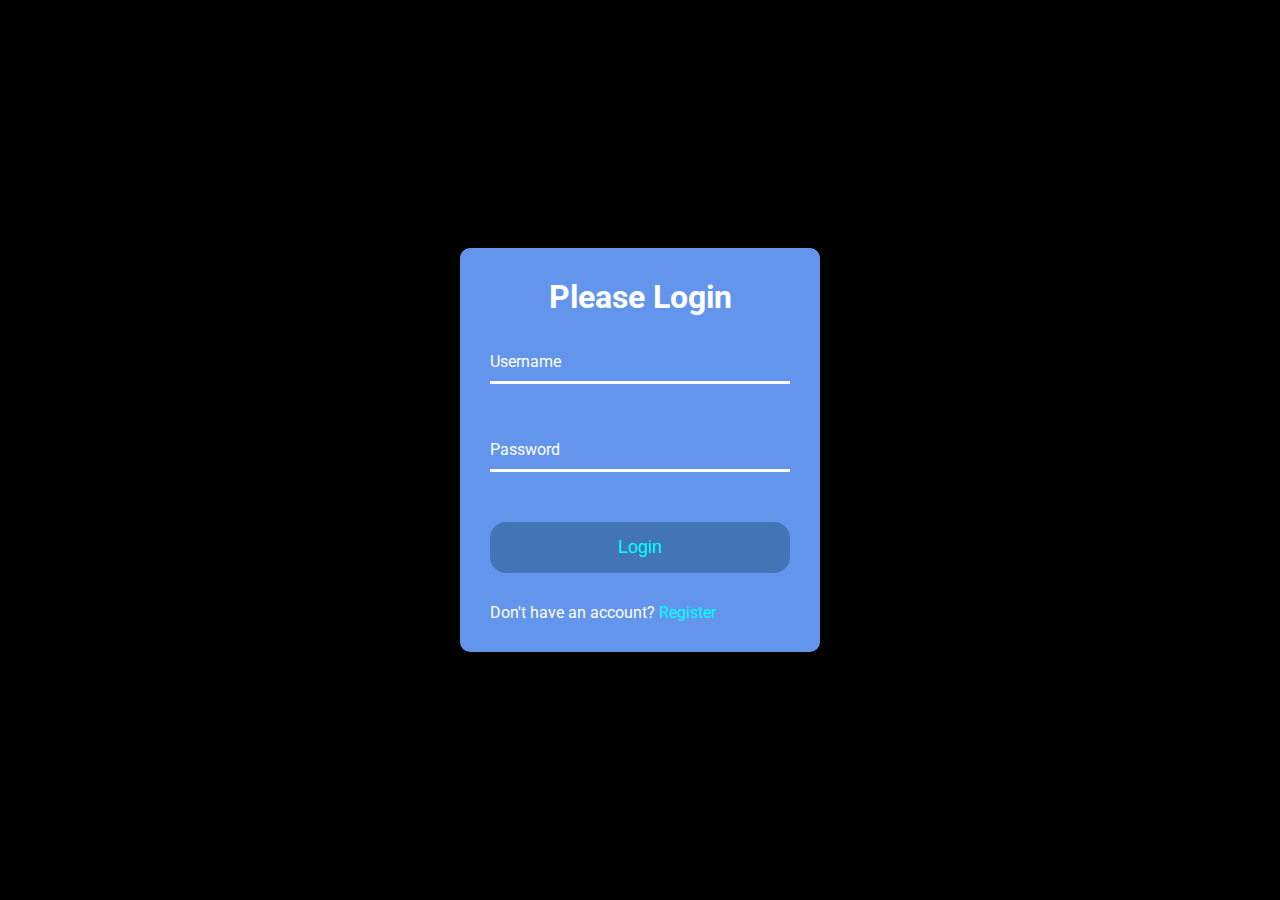
<file: login.html>
<!DOCTYPE html>
<html lang="en">
  <head>
    <meta charset="UTF-8" />
    <meta http-equiv="X-UA-Compatible" content="IE=edge" />
    <meta name="viewport" content="width=device-width, initial-scale=1.0" />
    <!-- <link rel="stylesheet" href="style.css" /> -->
    <link rel="stylesheet" href="css/login.css" />

    <!-- <link
      rel="stylesheet"
      href="https://cdnjs.cloudflare.com/ajax/libs/font-awesome/6.1.1/css/all.min.css"
      integrity="sha512-KfkfwYDsLkIlwQp6LFnl8zNdLGxu9YAA1QvwINks4PhcElQSvqcyVLLD9aMhXd13uQjoXtEKNosOWaZqXgel0g=="
      crossorigin="anonymous"
      referrerpolicy="no-referrer"
    /> -->
    <title>Login</title>
  </head>
  <body>
    <div class="login-form">
      <h1 class="login-text">Please Login</h1>

      <form action="">
        <div class="form-control2">
          <input class="input-username" type="text" required />
          <label>Username</label>
        </div>
        <div class="form-control2">
          <input class="input-password" type="password" required />
          <label>Password</label>
        </div>
      </form>
      <button id="login-btn" class="btn btn-login">
        <a href="#">Login</a>
      </button>
      <p>Don't have an account? <a href="signup.html">Register</a></p>
    </div>
    <script src="js/login.js"></script>
    <!-- <script src="js/app.js"></script> -->
  </body>
</html>
</file>
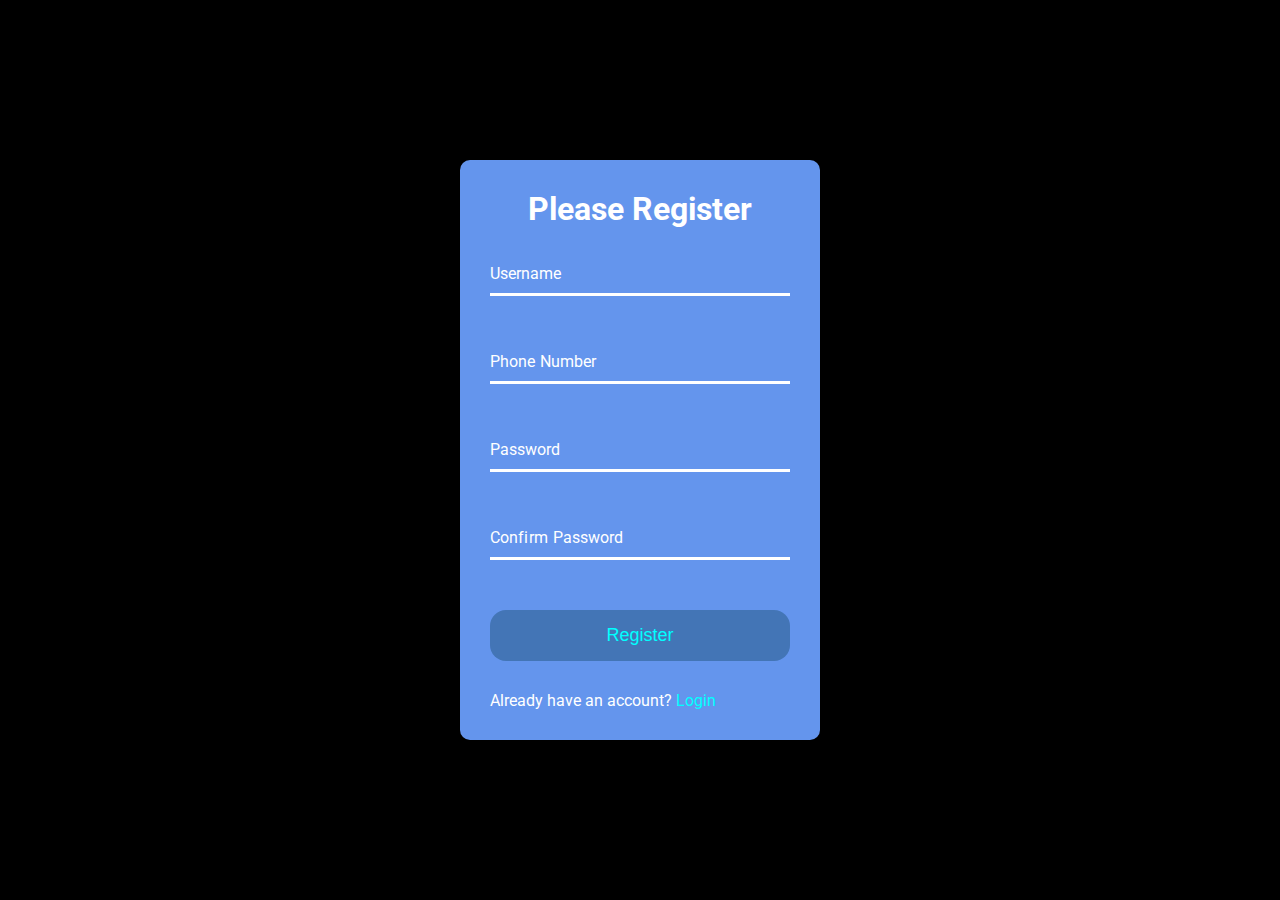
<file: signup.html>
<!DOCTYPE html>
<html lang="en">
  <head>
    <meta charset="UTF-8" />
    <meta http-equiv="X-UA-Compatible" content="IE=edge" />
    <meta name="viewport" content="width=device-width, initial-scale=1.0" />
    <!-- <link rel="stylesheet" href="style.css" /> -->
    <link rel="stylesheet" href="css/signup.css" />

    <!-- <link
      rel="stylesheet"
      href="https://cdnjs.cloudflare.com/ajax/libs/font-awesome/6.1.1/css/all.min.css"
      integrity="sha512-KfkfwYDsLkIlwQp6LFnl8zNdLGxu9YAA1QvwINks4PhcElQSvqcyVLLD9aMhXd13uQjoXtEKNosOWaZqXgel0g=="
      crossorigin="anonymous"
      referrerpolicy="no-referrer"
    /> -->
    <title>Sign Up</title>
  </head>
  <body>
    <div class="login-form">
      <h1>Please Register</h1>

      <form action="">
        <div class="form-control2">
          <input class="input-signup-username" type="text" required />
          <label>Username</label>
        </div>
        <div class="form-control2">
          <input class="input-phone" type="number" required />
          <label>Phone Number</label>
        </div>
        <div class="form-control2">
          <input class="input-signup-password" type="password" required />
          <label>Password</label>
        </div>
        <div class="form-control2">
          <input class="input-password-confirm" type="password" required />
          <label>Confirm Password</label>
        </div>
      </form>
      <button class="btn btn-signup">
        <a href="login.html">Register</a>
      </button>
      <p>Already have an account? <a href="login.html">Login</a></p>
    </div>
    <!-- <script src="js/signup.js"></script> -->

    <script src="js/login.js"></script>
    <script src="js/bootstrap.min.js"></script>
  </body>
</html>
</file>
<file: css/login.css>
@import url('https://fonts.googleapis.com/css2?family=EB+Garamond:ital,wght@0,400;0,700;1,500;1,700&family=Merriweather:ital,wght@0,300;0,400;0,700;1,900&family=Poppins:ital,wght@0,300;0,700;1,100;1,400;1,700&family=Roboto+Condensed:wght@400;700&family=Roboto:wght@400;700&display=swap');

* {
  margin: 0;
  border: 0;
  box-sizing: border-box;
}

body {
  background-color: rgb(79, 109, 88);
  height: 100vh;
  font-family: 'Roboto', sans-serif;
  display: flex;
  justify-content: center;
  align-items: center;
  color: white;
  background-color: black;
}

.login-form {
  background-color: cornflowerblue;
  border-radius: 10px;
  padding: 30px;
  justify-content: center;
}

.login-form h1 {
  margin-bottom: 20px;
  text-align: center;
}

.login-form a {
  text-decoration: none;
  color: aqua;
}

.form-control2 {
  position: relative;
  margin: 30px 0 50px;
  width: 300px;
}

.form-control2 input {
  background-color: inherit;
  border: 0;
  border-bottom: 3px solid white;
  display: block;
  width: 100%;
  outline: none;
  color: white;
  padding: 10px 0;
}

.form-control2 input:focus {
  border-bottom-color: lightblue;
  outline: none;
}

.form-control2 label {
  position: absolute;
  top: 15%;
  left: 0;
}

.btn {
  width: 100%;
  padding: 15px;
  background-color: rgb(67, 117, 182);
  border-radius: 16px;
  font-size: 18px;
  cursor: pointer;
  display: inline-block;
  border: 0;
}

.btn:active {
  transform: scale(0.95);
}

.login-form p {
  margin-top: 30px;
}

.form-control2 label span {
  display: inline-block;
  min-width: 5px;
  transition: 0.4s cubic-bezier(0.175, 0.885, 0.32, 1.275);
}

.form-control2 input:focus + label span {
  transform: translateY(-30px);
  color: lightblue;
}
</file>
<file: css/signup.css>
@import url('https://fonts.googleapis.com/css2?family=EB+Garamond:ital,wght@0,400;0,700;1,500;1,700&family=Merriweather:ital,wght@0,300;0,400;0,700;1,900&family=Poppins:ital,wght@0,300;0,700;1,100;1,400;1,700&family=Roboto+Condensed:wght@400;700&family=Roboto:wght@400;700&display=swap');

* {
  margin: 0;
  border: 0;
  box-sizing: border-box;
}

body {
  background-color: rgb(79, 109, 88);
  height: 100vh;
  font-family: 'Roboto', sans-serif;
  display: flex;
  justify-content: center;
  align-items: center;
  color: white;
  background-color: black;
}

.login-form {
  background-color: cornflowerblue;
  border-radius: 10px;
  padding: 30px;
  justify-content: center;
}

.login-form h1 {
  margin-bottom: 20px;
  text-align: center;
}

.login-form a {
  text-decoration: none;
  color: aqua;
}

.form-control2 {
  position: relative;
  margin: 30px 0 50px;
  width: 300px;
}

.form-control2 input {
  background-color: inherit;
  border: 0;
  border-bottom: 3px solid white;
  display: block;
  width: 100%;
  outline: none;
  color: white;
  padding: 10px 0;
}

.form-control2 input:focus {
  border-bottom-color: lightblue;
  outline: none;
}

.form-control2 label {
  position: absolute;
  top: 15%;
  left: 0;
}

.btn {
  width: 100%;
  padding: 15px;
  background-color: rgb(67, 117, 182);
  border-radius: 16px;
  font-size: 18px;
  cursor: pointer;
  display: inline-block;
  border: 0;
}

.btn:active {
  transform: scale(1);
}

.login-form p {
  margin-top: 30px;
}

.form-control2 label span {
  display: inline-block;
  min-width: 5px;
  transition: 0.4s cubic-bezier(0.175, 0.885, 0.32, 1.275);
  margin-bottom: 15px;
}

.form-control2 input:focus + label span {
  transform: translateY(-30px);
  color: lightblue;
}
</file>
